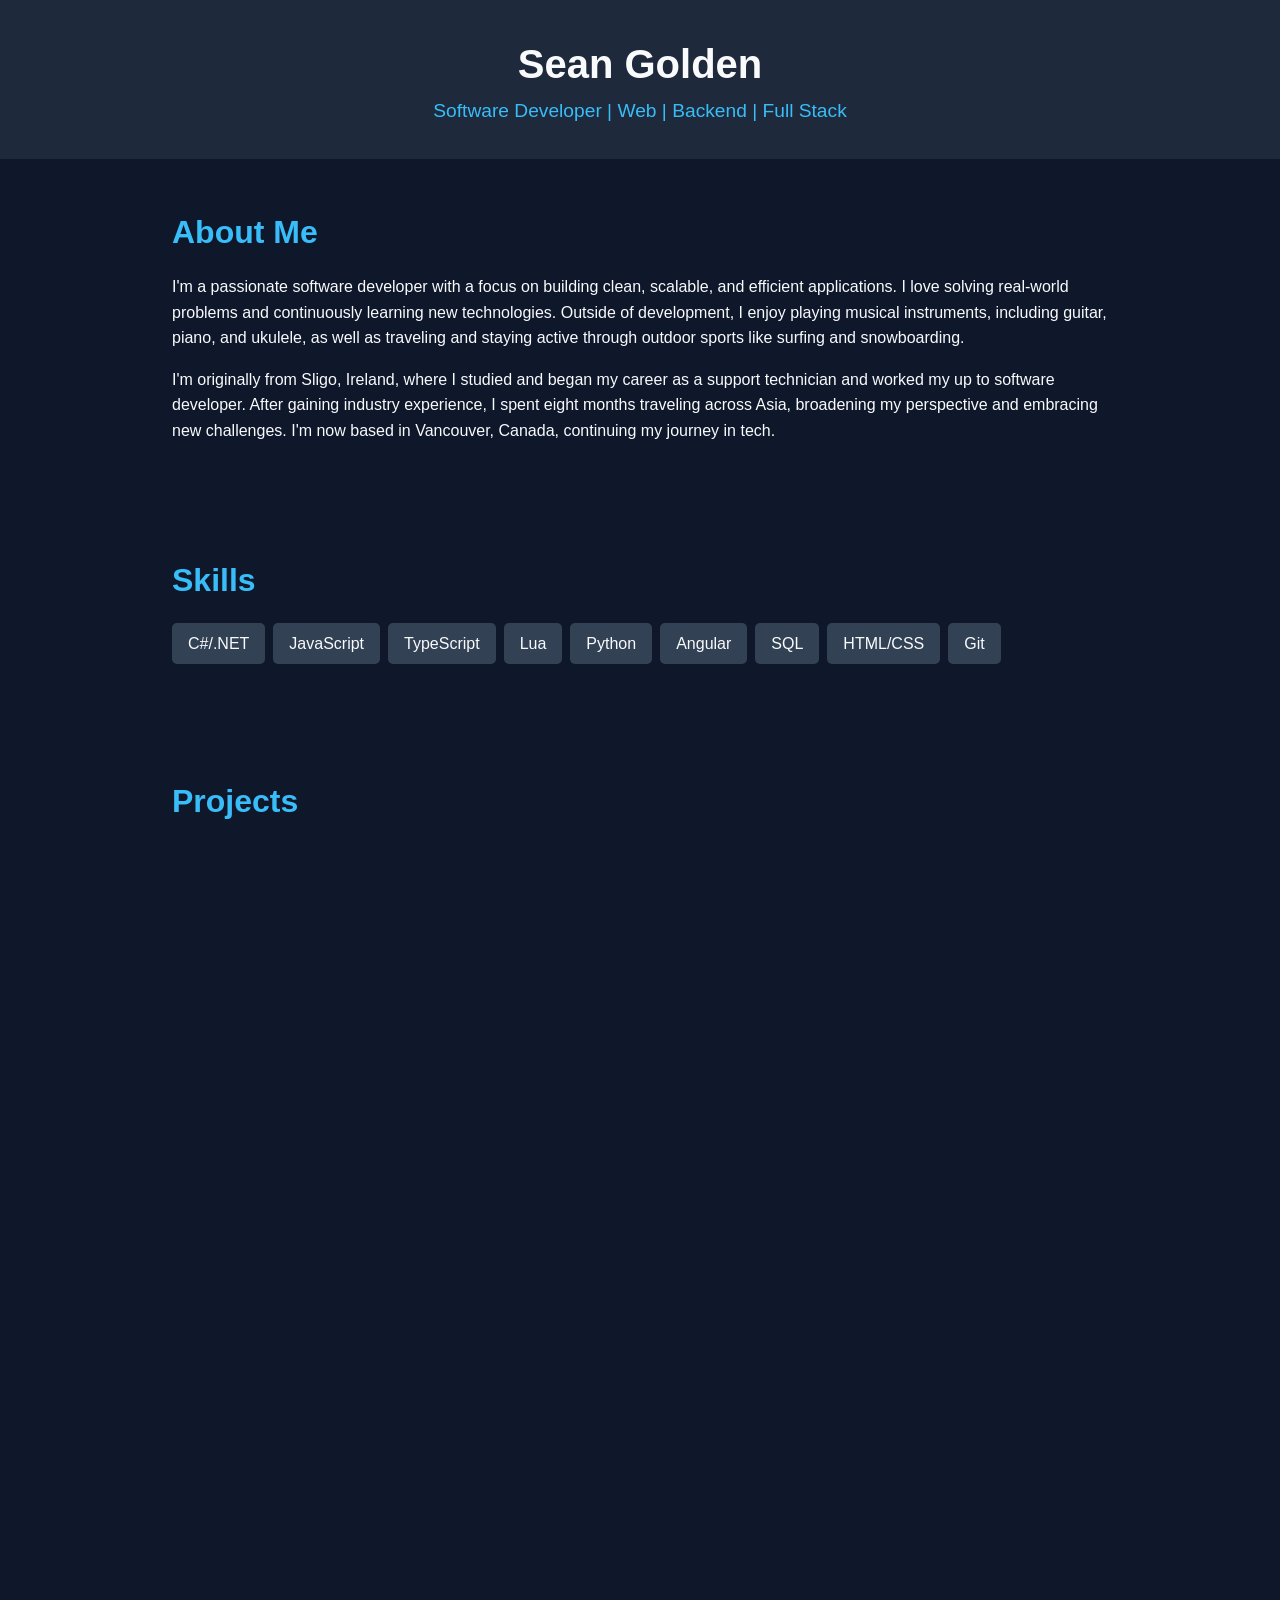
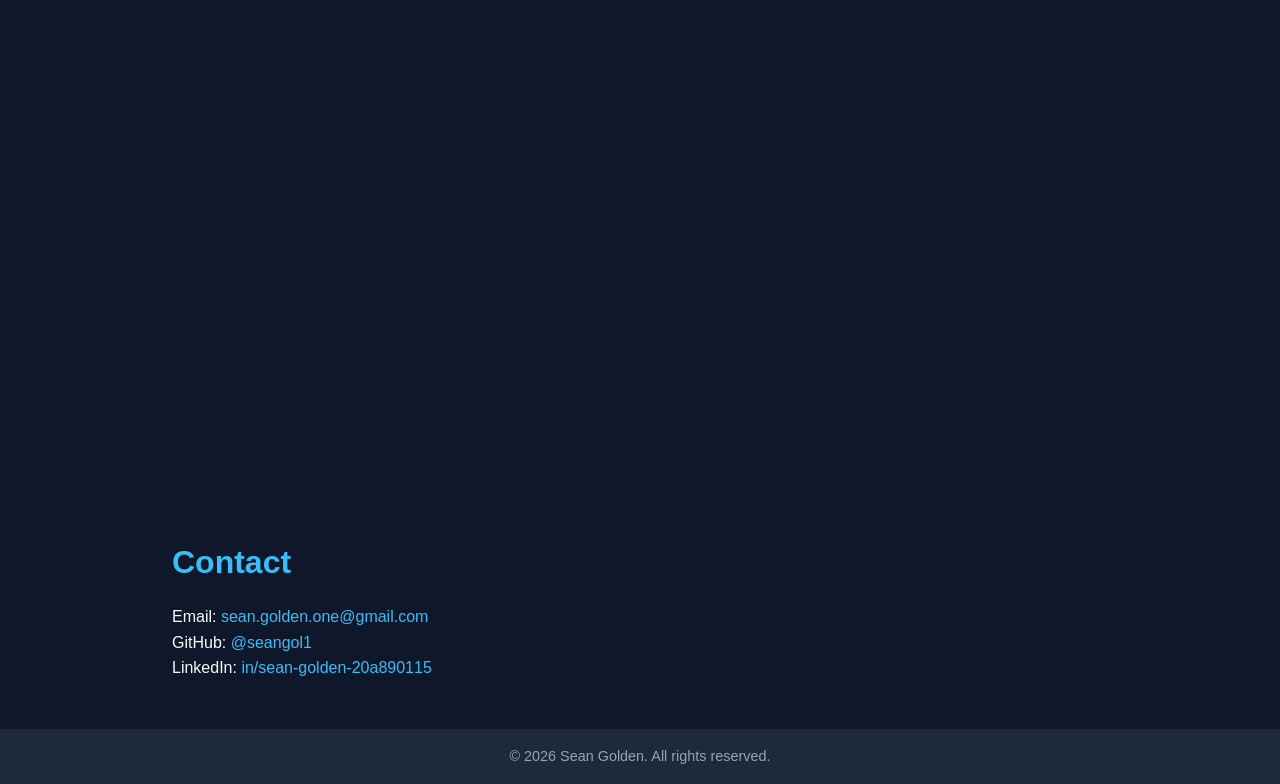
<file: index.html>
<!DOCTYPE html>
<html lang="en">

<head>
    <meta charset="UTF-8" />
    <meta name="viewport" content="width=device-width, initial-scale=1.0" />
    <title>Sean Golden | Software Developer</title>

    <link rel="stylesheet" href="style.css">
</head>

<body>

    <header>
        <h1>Sean Golden</h1>
        <p>Software Developer | Web | Backend | Full Stack</p>
    </header>
    <!-- <div id="btnDownload">
        <a href="https://drive.google.com/uc?export=download&id=" class="btn-download" download>Download CV (PDF)</a>
    </div> -->
    <section class="about">
        <h2>About Me</h2>
        <p>
            I'm a passionate software developer with a focus on building clean, scalable, and efficient applications.
            I love solving real-world problems and continuously learning new technologies.
            Outside of development, I enjoy playing musical instruments, including guitar, piano, and ukulele, as well as
            traveling and staying active through outdoor sports like surfing and snowboarding.
        </p>
        <p>
            I'm originally from Sligo, Ireland, where I studied and began my career as a support technician and worked my up to software developer.
            After gaining industry experience, I spent eight months traveling across Asia, broadening my perspective and
            embracing new challenges.
            I'm now based in Vancouver, Canada, continuing my journey in tech.
        </p>
    </section>

    <section class="skills">
        <h2>Skills</h2>
        <ul>
            <li>C#/.NET</li>
            <li>JavaScript</li>
            <li>TypeScript</li>
            <li>Lua</li>
            <li>Python</li>
            <li>Angular</li>
            <li>SQL</li>
            <li>HTML/CSS</li>
            <li>Git</li>
        </ul>
    </section>



    <section class="projects">
        <h2>Projects</h2>

        <div class="project">
            <h3>Home Automation</h3>
            <p>This app is a smart home automation dashboard and API system designed to run on a local server, ideally
                a Raspberry Pi.
                It allows you to control various devices in your home using web-based commands or by scanning NFC tags
                that trigger API requests.</p>
            <br>
            <div class="slideshow-container">
                <div class="mySlides1 fade">
                    <div class="numbertext">1 / 3</div>
                    <img src="./images/homeautomation_2.png" style="width:100%" loading="lazy">
                    <div class="text"><i>Dashboard with handy everyday features to be displayed on a tablet in the
                            house</i></div>
                </div>

                <div class="mySlides1 fade">
                    <div class="numbertext">2 / 3</div>
                    <video width="100%" height="100%" loop autoplay muted loading="lazy">
                        <source src="./images/homeautomation_vid.mp4" type="video/mp4">
                        <img src="./images/homeautomation.png" style="width:100%" loading="lazy">
                        Your browser does not support the video tag.
                    </video>
                    <div class="text"><i>Full control over various smart devices including an interactive houseplan.</i>
                    </div>
                </div>

                <div class="mySlides1 fade">
                    <div class="numbertext">3 / 3</div>
                    <img src="./images/homeautomation_1.png" style="width:100%" loading="lazy">
                    <div class="text"><i>Add or remove various types of smart devices to be controlled</i></div>
                </div>

                <a class="prev" onclick="plusSlides(-1,0)">❮</a>
                <a class="next" onclick="plusSlides(1,0)">❯</a>

            </div>
            <br>

            <div style="text-align:center">
                <span class="dot" onclick="currentSlide(1, this)"></span>
                <span class="dot" onclick="currentSlide(2, this)"></span>
                <span class="dot" onclick="currentSlide(3, this)"></span>
            </div>

            <a href="/HomeAutomation/home" class="linkVisit" target="_blank">Visit Website</a>
            &vert;
            <a href="https://github.com/SeanGol1/HomeAutomation" class="linkVisit" target="_blank">View on
                Github</a>
        </div>
        <div class="project">
            <h3>Backpackerer</h3>
            <p>Angular frontend with a C# .NET API backend for planning and managing travel itineraries while
                backpacking.
                Organize trips, destinations, and daily activities in one streamlined interface.</p>
            <br>
            <div class="slideshow-container">

                <div class="mySlides2 fade">
                    <div class="numbertext">1 / 3</div>
                    <img src="./images/Backpackerer.png" style="width:50%; max-height:800px" loading="lazy">
                    <div class="text"><i>Build your backpacking route by entering all the countries you plan on
                            visiting</i></div>
                </div>

                <div class="mySlides2 fade">
                    <div class="numbertext">2 / 3</div>
                    <img src="./images/Backpackerer_1.png" style="width:50%; max-height:800px" loading="lazy">
                    <div class="text"><i>View details about each place your visiting, and add activities/To-Dos to each
                            place</i></div>
                </div>

                <div class="mySlides2 fade">
                    <div class="numbertext">3 / 3</div>
                    <img src="./images/Backpackerer_2.png" style="width:50%;max-height:800px " loading="lazy">
                    <div class="text"><i>View a Map of the route you are taking</i></div>
                </div>

                <a class="prev" onclick="plusSlides(-1,1)">❮</a>
                <a class="next" onclick="plusSlides(1,1)">❯</a>

            </div>
            <br>

            <div style="text-align:center">
                <span class="dot" onclick="currentSlide(1, this)"></span>
                <span class="dot" onclick="currentSlide(2, this)"></span>
                <span class="dot" onclick="currentSlide(3, this)"></span>
            </div>

            <a href="https://backpackererapp.web.app/" class="linkVisit" target="_blank">Visit Website</a>
            &vert;
            <a href="https://github.com/SeanGol1/TravelApp" class="linkVisit" target="_blank">View on
                Github</a>
        </div>

        <div class="project">
            <h3>D&D Companion</h3>
            <p>Angular app with a C# .NET API designed for Dungeons & Dragons players to manage campaign details,
                session notes, characters, and lore in one organized place.</p>
            <br>
            <div class="slideshow-container">

                <div class="mySlides3 fade">
                    <div class="numbertext">1 / 3</div>
                    <img src="./images/CampaignCompanion.png" style="width:100%" loading="lazy">
                    <div class="text"><i>Keep track of previous sessions and details about the campaign</i></div>
                </div>

                <div class="mySlides3 fade">
                    <div class="numbertext">2 / 3</div>
                    <img src="./images/CampaignCompanion_players.png" style="width:100%" loading="lazy">
                    <div class="text"><i>Import Player Characters directly from DnD Beyond or add manually</i></div>
                </div>

                <div class="mySlides3 fade">
                    <div class="numbertext">3 / 3</div>
                    <img src="./images/CampaignCompanion_quests.png" style="width:100%" loading="lazy">
                    <div class="text"><i>Display list of quests for your players with the option of marking them hidden
                            / completed</i></div>
                </div>

                <a class="prev" onclick="plusSlides(-1,2)">❮</a>
                <a class="next" onclick="plusSlides(1,2)">❯</a>

            </div>
            <br>

            <div style="text-align:center">
                <span class="dot" onclick="currentSlide(1, this)"></span>
                <span class="dot" onclick="currentSlide(2, this)"></span>
                <span class="dot" onclick="currentSlide(3, this)"></span>
            </div>

            <a href="https://campaigncompanion-2925d.web.app/" class="linkVisit" target="_blank">Visit Website</a>
            &vert;
            <a href="https://github.com/SeanGol1/DnDCompanionWebsite" class="linkVisit" target="_blank">View on
                Github</a>
        </div>

        <!-- <div class="project">
            <h3>Interview Question Generator</h3>
            <p>InterviewQuestions is a web application that helps you practice and prepare for job interviews by leveraging OpenAI's GPT model.</p>
            <br>
            <div class="slideshow-container">
                <div class="mySlides3 fade">
                    <div class="numbertext">1 / 3</div>
                    <img src="./images/InteviewQuestions.png" style="width:100%" loading="lazy">
                    <div class="text"><i>Enter the job description of the job you are applying for</i></div>
                </div>

                <div class="mySlides4 fade">
                    <div class="numbertext">2 / 3</div>
                    <img src="./images/InteviewQuestions_1.png" style="width:100%" loading="lazy">
                    <div class="text"><i>Give you a score and feedback on answers</i></div>
                </div>

                <a class="prev" onclick="plusSlides(-1,3)">❮</a>
                <a class="next" onclick="plusSlides(1,3)">❯</a>

            </div>
            <br>

            <div style="text-align:center">
                <span class="dot" onclick="currentSlide(1)"></span>
                <span class="dot" onclick="currentSlide(2)"></span>
                <span class="dot" onclick="currentSlide(3)"></span>
            </div>

            <a href="https://orange-wave-0ad6dac1e.1.azurestaticapps.net/" class="linkVisit" target="_blank">Visit Website</a>
                        &vert;
            <a href="https://github.com/SeanGol1/InterviewQuestions" class="linkVisit" target="_blank">View on
                Github</a>
        </div> -->




        <!-- <div class="project">
            <h3>Dashboard</h3>
            <p>A general-purpose dashboard built with HTML, JavaScript, and Python (Flask), designed to run locally on a Raspberry Pi 3 for monitoring and controlling custom data and devices.</p>
            <br>

            <img src="./images/Dashboard.png" style="width:100%">
            <br>
            <a href="https://github.com/SeanGol1/Dashboard" class="linkVisit" target="_blank">View on Github</a>
        </div> -->

    </section>



    <section class="contact">
        <h2>Contact</h2>
        <p>Email: <a href="mailto:sean.golden.one@gmail.com">sean.golden.one@gmail.com</a></p>
        <p>GitHub: <a href="https://github.com/SeanGol1" target="_blank">@seangol1</a></p>
        <p>LinkedIn: <a href="https://www.linkedin.com/in/sean-golden-20a890115"
                target="_blank">in/sean-golden-20a890115</a></p>
    </section>

    <footer>
        &copy; 2026 Sean Golden. All rights reserved.
    </footer>
    <!-- jQuery library -->
    <script src="https://ajax.googleapis.com/ajax/libs/jquery/3.7.1/jquery.min.js"></script>

    <script src="script.js"></script>
</body>

</html>
</file>
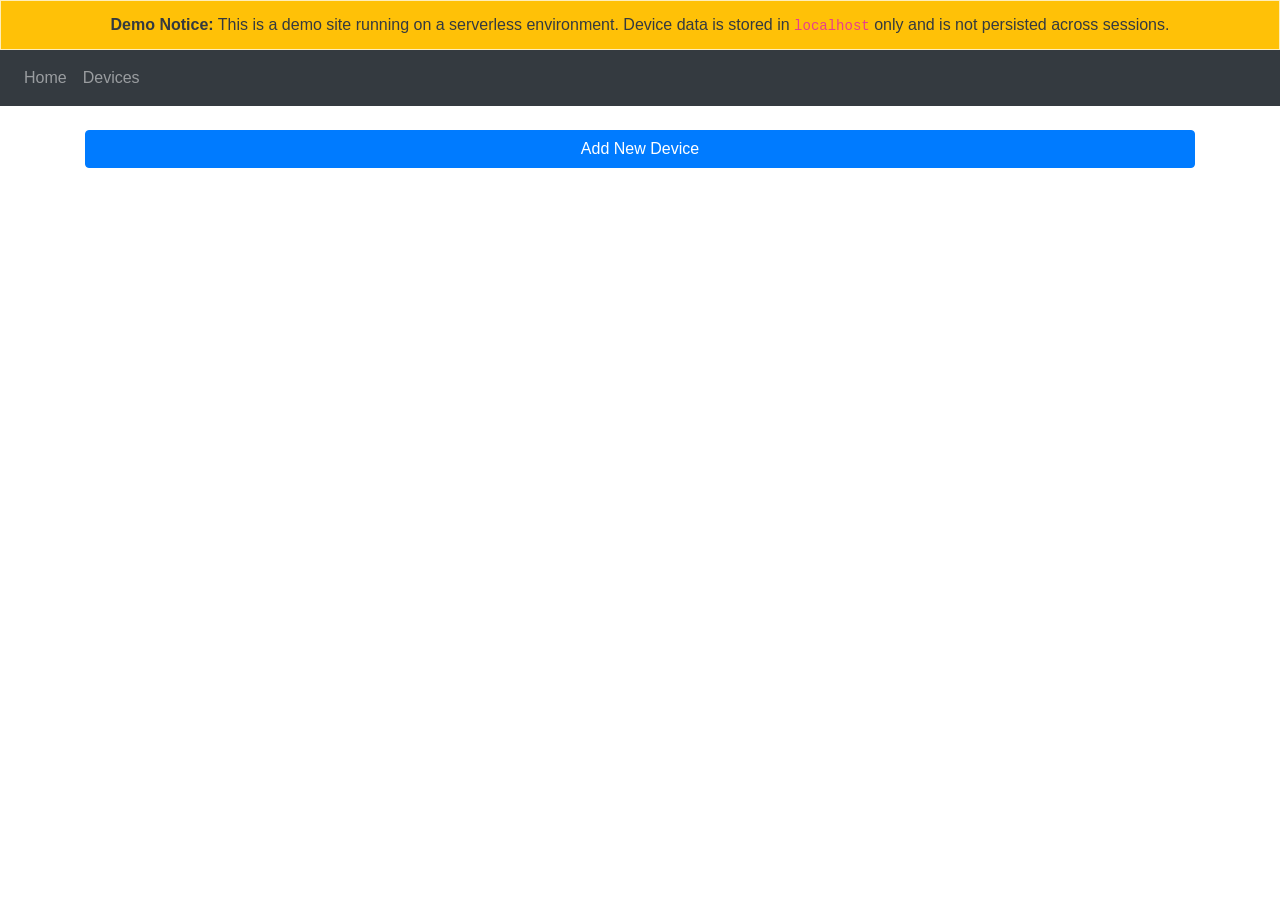
<file: HomeAutomation/devices.html>
<!DOCTYPE html>
<html>

<head>


    <meta charset="utf-8" />
    <meta name="viewport" content="width=device=width, initial-scale=1" />
    <link rel="stylesheet" href="https://stackpath.bootstrapcdn.com/bootstrap/4.4.1/css/bootstrap.min.css"
        integrity="sha384-Vkoo8x4CGsO3+Hhxv8T/Q5PaXtkKtu6ug5TOeNV6gBiFeWPGFN9MuhOf23Q9Ifjh" crossorigin="anonymous" />
    <link rel="stylesheet" href="https://stackpath.bootstrapcdn.com/font-awesome/4.7.0/css/font-awesome.min.css"
        crossorigin="anonymous" />
    <script src="https://ajax.googleapis.com/ajax/libs/jquery/3.7.1/jquery.min.js"></script>
    <title>Home</title>
    <style>
        body {
            background-image: url('https://cdn.pixabay.com/photo/2017/11/28/17/41/nature-2984221_960_720.jpg');
            background-repeat: no-repeat;
            background-attachment: fixed;
            background-size: cover;
            image-rendering: -webkit-optimize-contrast;
            color: rgb(239, 239, 243);
        }

        span {
            color: rgb(239, 239, 243)
        }

        #idname {}

        .noteitem {
            color: red;
            /* }
          .rating {
            float:left;
            width:300px;
          }
          .rating span { float:right; position:relative; }
          .rating span input {
              position:absolute;
              top:0px;
              left:0px;
              opacity:0;
          }
          .rating span label {
              display:inline-block;
              width:30px;
              height:30px;
              text-align:center;
              color:#FFF;
              background:#ccc;
              font-size:30px;
              margin-right:2px;
              line-height:30px;
              border-radius:50%;
              -webkit-border-radius:50%;
          }
          .rating span:hover ~ span label,
          .rating span:hover label,
          .rating span.checked label,
          .rating span.checked ~ span label {
              background:#F90;
              color:#FFF; */
        }

        .txt-center {
            text-align: center;
        }

        .hide {
            display: none;
        }

        .clear {
            float: none;
            clear: both;
        }

        .rating {
            width: 90px;
            unicode-bidi: bidi-override;
            direction: rtl;
            text-align: center;
            position: relative;
        }

        .rating>label {
            float: right;
            display: inline;
            padding: 0;
            margin: 0;
            position: relative;
            width: 1.1em;
            cursor: pointer;
            color: #000;
        }

        .rating>label:hover,
        .rating>label:hover~label,
        .rating>input.radio-btn:checked~label {
            color: transparent;
        }

        .rating>label:hover:before,
        .rating>label:hover~label:before,
        .rating>input.radio-btn:checked~label:before,
        .rating>input.radio-btn:checked~label:before {
            content: "\2605";
            position: absolute;
            left: 0;
            color: #FFD700;
        }

        .slidecontainer {
            width: 100%;
        }

        .slider {
            -webkit-appearance: none;
            width: 100%;
            height: 25px;
            background: #d3d3d3;
            outline: none;
            opacity: 0.7;
            -webkit-transition: .2s;
            transition: opacity .2s;
        }

        .slider:hover {
            opacity: 1;
        }

        .slider::-webkit-slider-thumb {
            -webkit-appearance: none;
            appearance: none;
            width: 25px;
            height: 25px;
            background: #04AA6D;
            cursor: pointer;
        }

        .slider::-moz-range-thumb {
            width: 25px;
            height: 25px;
            background: #04AA6D;
            cursor: pointer;
        }
    </style>
</head>

<body>
<div class="alert alert-warning text-dark text-center mb-0 rounded-0" role="alert" style="background-color: #ffc107;">
    <strong>Demo Notice:</strong> This is a demo site running on a serverless environment. Device data is stored in <code>localhost</code> only and is not persisted across sessions.
</div>

    <nav class="navbar navbar-expand-lg navbar-dark bg-dark">
        <button class="navbar-toggler" type="button" data-toggle="collapse" data-target="#navbar">


            <span class="navbar-toggler-icon"></span>
        </button>
        <div class="collapse navbar-collapse" id="navbar">
            <div class="navbar-nav">
                <a class="nav-item nav-link" id="home" href="/HomeAutomation/home">Home</a>
                <a class="nav-item nav-link" id="devices" href="/HomeAutomation/devices">Devices</a>
            </div>
        </div>

    </nav>


    <div class="container">

        <div>
            <br>
            <a class="btn btn-primary btn-block mb-2" id="add-device" href="/HomeAutomation/addDevice">Add New Device</a>
        </div>

        <div class="container mt-4">
            <div class="row">

            </div>

        </div>
    </div>


    <script>
        $(document).ready(function () {
            const devices = JSON.parse(localStorage.getItem("devices")) || [];

            const $deviceRow = $(".row").first(); // First row in the container

            devices.forEach((d) => {
                let cardHtml = "";

                if (d.type === "light") {
                    cardHtml = `
      <div class="col-md-6 mb-4" id="obj${d.ip}" data-object='${JSON.stringify(d)}'>
        <div class="card bg-dark text-light">
          <div class="card-header"><i class="fa fa-lightbulb-o"></i> ${d.name}</div>
          <div class="card-body">
            <button class="btn btn-success btn-block mb-2 lampswitch" id="lampswitch-${d.ip}" data-ip="${d.ip}">Toggle ON/OFF</button>
            <button class="btn btn-secondary btn-block lampbright" id="lampbright-${d.ip}" data-ip="${d.ip}">Toggle Brightness</button>
            <div class="slidecontainer">
              <p>Set Brightness:</p>
              <input type="range" min="0" max="100" value="${d.brightness || 50}" class="slider brightnessSlider" id="brightnessSlider-${d.ip}" data-ip="${d.ip}">
            </div>
            <input type="color" id="lightcolour-${d.ip}" class="lightcolour" name="lightcolour" value="${d.colour || "#ffffff"}" data-ip="${d.ip}">
          </div>
        </div>
      </div>`;
                }

                else if (d.type === "firestick") {
                    cardHtml = `
      <div class="col-md-6 mb-4" id="obj${d.ip}">
        <div class="card bg-dark text-light">
          <div class="card-header"><i class="fa fa-television"></i> ${d.name}</div>
          <div class="card-body">
            <button class="btn btn-info btn-block mb-2" id="next_episode-${d.ip}">Next Episode</button>
            <button class="btn btn-info btn-block mb-2" id="playpause-${d.ip}">Play/Pause</button>
            <button class="btn btn-info btn-block mb-2" id="recent_show-${d.ip}">Most Recent Show</button>
            <button class="btn btn-info btn-block" id="formula1-${d.ip}">Formula 1</button>
          </div>
        </div>
      </div>`;
                }

                else if (d.type === "spotify") {
                    cardHtml = `
      <div class="col-md-6 mb-4" id="obj${d.ip}">
        <div class="card bg-dark text-light">
          <div class="card-header"><i class="fa fa-spotify"></i> ${d.name}</div>
          <div class="card-body">
            <button class="btn btn-info btn-block" id="spotify-${d.ip}">Toggle Spotify</button>
          </div>
        </div>
      </div>`;
                }

                $deviceRow.append(cardHtml);
            });

              $('.lampswitch').on('click', function(e) {

            e.preventDefault();

            if ($(this).hasClass('btn-success')) {
                $(this).removeClass('btn-success').addClass('btn-danger');
            } else {
                $(this).removeClass('btn-danger').addClass('btn-success');
            }
       
        });
        });
    </script>

    <!-- <script src="https://code.jquery.com/jquery-3.2.1.slim.min.js"
    integrity="sha384-KJ3o2DKtIkvYIK3UENzmM7KCkRr/rE9/Qpg6aAZGJwFDMVNA/GpGFF93hXpG5KkN"
    crossorigin="anonymous"></script> -->

    
    <script src="https://code.jquery.com/jquery-3.7.1.min.js"
        integrity="sha384-+r6gDfG5/wCqu3OyXQYbM/h2vGzt6KoYzVxNfCLxlyyNHm2YLa0bGbHzrTNBvUjL"
        crossorigin="anonymous"></script>
    <script src="https://cdnjs.cloudflare.com/ajax/libs/popper.js/1.12.9/umd/popper.min.js"
        integrity="sha384-ApNbgh9B+Y1QKtv3Rn7W3mgPxhU9K/ScQsAP7hUibX39j7fakFPskvXusvfa0b4Q"
        crossorigin="anonymous"></script>
    <script src="https://maxcdn.bootstrapcdn.com/bootstrap/4.0.0/js/bootstrap.min.js"
        integrity="sha384-JZR6Spejh4U02d8jOt6vLEHfe/JQGiRRSQQxSfFWpi1MquVdAyjUar5+76PVCmYl"
        crossorigin="anonymous"></script>

    


</body>

</html>
</file>
<file: style.css>
:root {
      --bg: #0f172a;
      --text: #f8fafc;
      --accent: #38bdf8;
    }

    * {
      margin: 0;
      padding: 0;
      box-sizing: border-box;
    }

    body {
      font-family: 'Segoe UI', sans-serif;
      background-color: var(--bg);
      color: var(--text);
      line-height: 1.6;
    }

    header {
      background: #1e293b;
      padding: 2rem;
      text-align: center;
    }

    header h1 {
      font-size: 2.5rem;
    }

    header p {
      font-size: 1.2rem;
      color: var(--accent);
    }

    section {
      padding: 3rem 2rem;
      max-width: 1000px;
      margin: auto;
    }

    h2 {
      font-size: 2rem;
      margin-bottom: 1rem;
      color: var(--accent);
    }

    .about p, .skills ul {
      font-size: 1rem;
      margin-bottom: 1rem;
    }

    .projects .project {
      background: #1e293b;
      border-left: 4px solid var(--accent);
      padding: 1rem;
      margin-bottom: 1.5rem;
    }

    .skills ul {
      display: flex;
      flex-wrap: wrap;
      gap: 0.5rem;
      list-style: none;
    }

    .skills li {
      background: #334155;
      padding: 0.5rem 1rem;
      border-radius: 5px;
    }

    .contact a {
      color: var(--accent);
      text-decoration: none;
    }

    .projects a{
      color: var(--accent);
      text-decoration: none;

    }

    footer {
      text-align: center;
      padding: 1rem;
      font-size: 0.9rem;
      background: #1e293b;
      color: #94a3b8;
    }

    /* Carousel */

  * {box-sizing: border-box}
  body {font-family: Verdana, sans-serif; margin:0}
  .mySlides1, .mySlides2 {display: none}
  img {vertical-align: middle;  }

  /* Slideshow container */
  .slideshow-container {
    /* text-align: center; */
    max-width: 1000px;
    position: relative;
    margin: auto;
  }

  /* Next & previous buttons */
  .prev, .next {
    cursor: pointer;
    position: absolute;
    top: 50%;
    width: auto;
    padding: 16px;
    margin-top: -22px;
    color: white;
    font-weight: bold;
    font-size: 18px;
    transition: 0.6s ease;
    border-radius: 0 3px 3px 0;
    user-select: none;
  }

  /* Position the "next button" to the right */
  .next {
    right: 0;
    border-radius: 3px 0 0 3px;
  }

  /* On hover, add a black background color with a little bit see-through */
  .prev:hover, .next:hover {
    background-color: rgba(0,0,0,0.8);
  }

  /* Caption text */
  .text {
    color: #ffffff;
    font-size: 15px;
    padding: 0px 12px;
    /* position: absolute; */
    bottom: 8px;
    /* width: 100%; */
    text-align: center;
  }

  /* Number text (1/3 etc) */
  .numbertext {
    color: #f2f2f2;
    font-size: 12px;
    padding: 8px 12px;
    position: absolute;
    top: 0;
  }

  /* The dots/bullets/indicators */
  .dot {
    cursor: pointer;
    height: 15px;
    width: 15px;
    margin: 0 2px;
    background-color: #bbb;
    border-radius: 50%;
    display: inline-block;
    transition: background-color 0.6s ease;
  }

  .dot.active {
  background-color: #333;
}

  .active, .dot:hover {
    background-color: #717171;
  }

  /* Fading animation */
  .fade {
    animation-name: fade;
    animation-duration: 1.5s;
    text-align: center;
  }

  @keyframes fade {
    from {opacity: .4} 
    to {opacity: 1}
  }

  /* On smaller screens, decrease text size */
  @media only screen and (max-width: 300px) {
    .prev, .next,.text {font-size: 11px}
  }

  /* Transition */
  .project {
    opacity: 0;
    transform: translateY(40px);
    transition: opacity 0.6s ease-out, transform 0.6s ease-out;
    will-change: opacity, transform;
  }

  .project.visible {
    opacity: 1;
    transform: translateY(0);
  }

  .project:hover {
  transform: scale(1.02);
  box-shadow: 0 8px 16px rgba(0,0,0,0.15);
}

#btnDownload {
  text-align: center;
  margin: 2rem 0;
}

.btn-download {
  display: inline-block;
  background-color: #007bff;
  color: white;
  font-weight: 600;
  text-decoration: none;
  padding: 0.75rem 1.5rem;
  border-radius: 8px;
  transition: background-color 0.3s ease, transform 0.2s ease;
  box-shadow: 0 4px 6px rgba(0, 0, 0, 0.1);
}

.btn-download:hover {
  background-color: #0056b3;
  transform: translateY(-2px);
}

.btn-download:active {
  transform: scale(0.98);
}

img.mySlide {
  display: block !important;
  opacity: 1 !important;
  visibility: visible !important;
}
</file>
